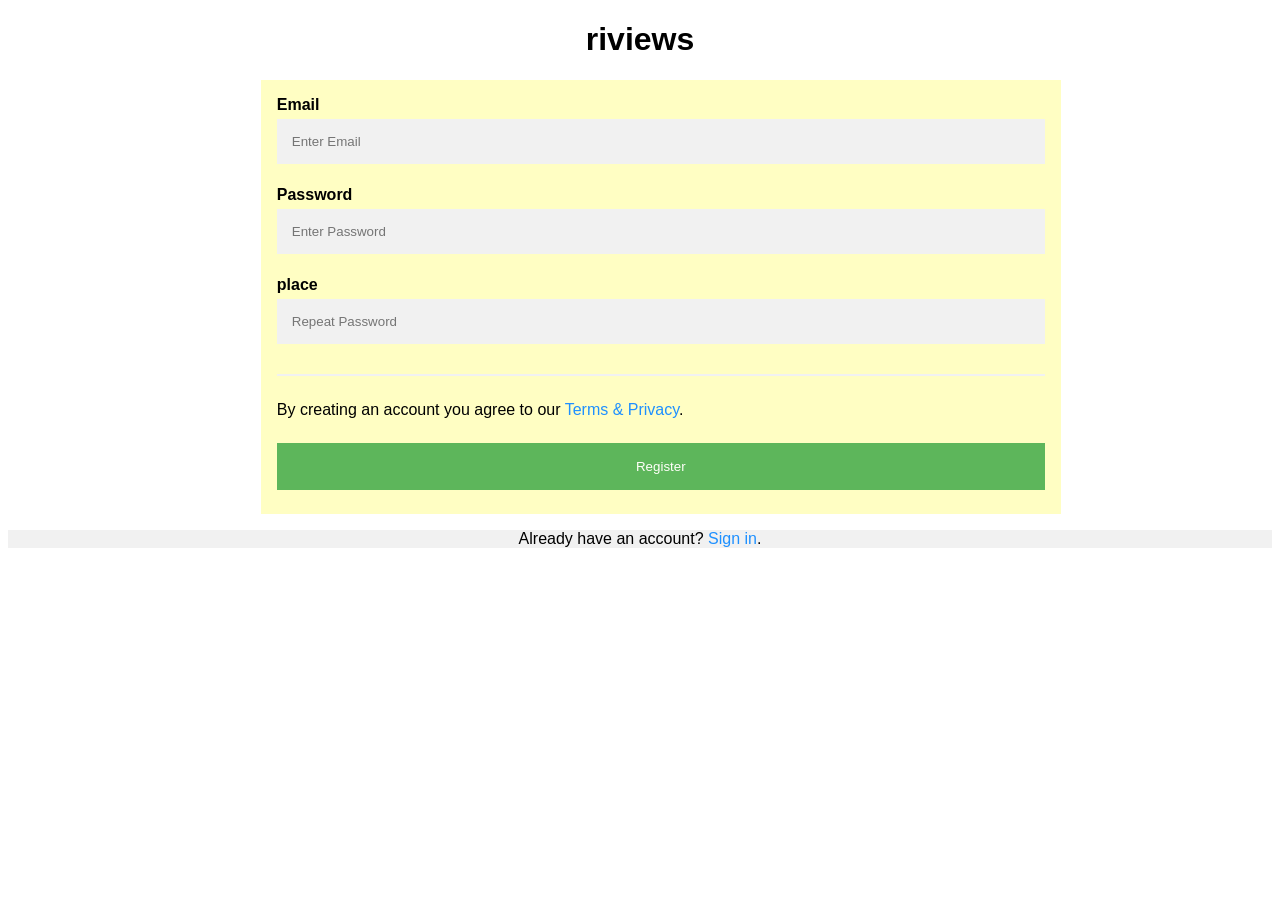
<file: onlineplants/templates/registration.html>
<!DOCTYPE html>
<html>
<head>
<meta name="viewport" content="width=device-width, initial-scale=1">
<style>
body {
   font-family: Arial, Helvetica, sans-serif;
}
h1{
   text-align: center;
}
* {
   box-sizing: border-box;
}
form {
   padding: 16px;
   max-width: 800px;
   margin-left: 20%;
   background-color: rgb(255, 254, 195);
}
input[type=text], input[type=password] {
   width: 100%;
   padding: 15px;
   margin: 5px 0 22px 0;
   display: inline-block;
   border: none;
   background: #f1f1f1;
}
input[type=text]:focus, input[type=password]:focus {
   background-color: #ddd;
   outline: none;
}
hr {
   border: 1px solid #f1f1f1;
   margin-bottom: 25px;
}
.registerbtn {
   background-color: #4CAF50;
   color: white;
   padding: 16px 20px;
   margin: 8px 0;
   border: none;
   cursor: pointer;
   width: 100%;
   opacity: 0.9;
}
.registerbtn:hover {
   opacity: 1;
}
a {
   color: dodgerblue;
   text-decoration: none;
}
.signin {
   background-color: #f1f1f1;
   text-align: center;
}
@media (max-width: 800px) {
   form {
      width: 100%;
      margin-left: 0px;
   }
}
</style>
</head>
<body>
<h1>riviews</h1>
<form>
<label for="email"><b>Email</b></label>
<input type="text" placeholder="Enter Email" name="email" required>
<label for="psw"><b>Password</b></label>
<input type="password" placeholder="Enter Password" name="psw" required>
<label ><b>place</b></label>
<input type="password" placeholder="Repeat Password" name="psw-repeat" required>
<hr>
<p>By creating an account you agree to our <a href="#">Terms & Privacy</a>.</p>
<form method="post" action="{% url 'saveplanterdetail' %}">
    <button type="submit" class="registerbtn">Register</button>
</form>


</div>
<div class="signin">
<p>Already have an account? <a href="#">Sign in</a>.</p>
</div>
</form>
</body>
</html>
</file>
